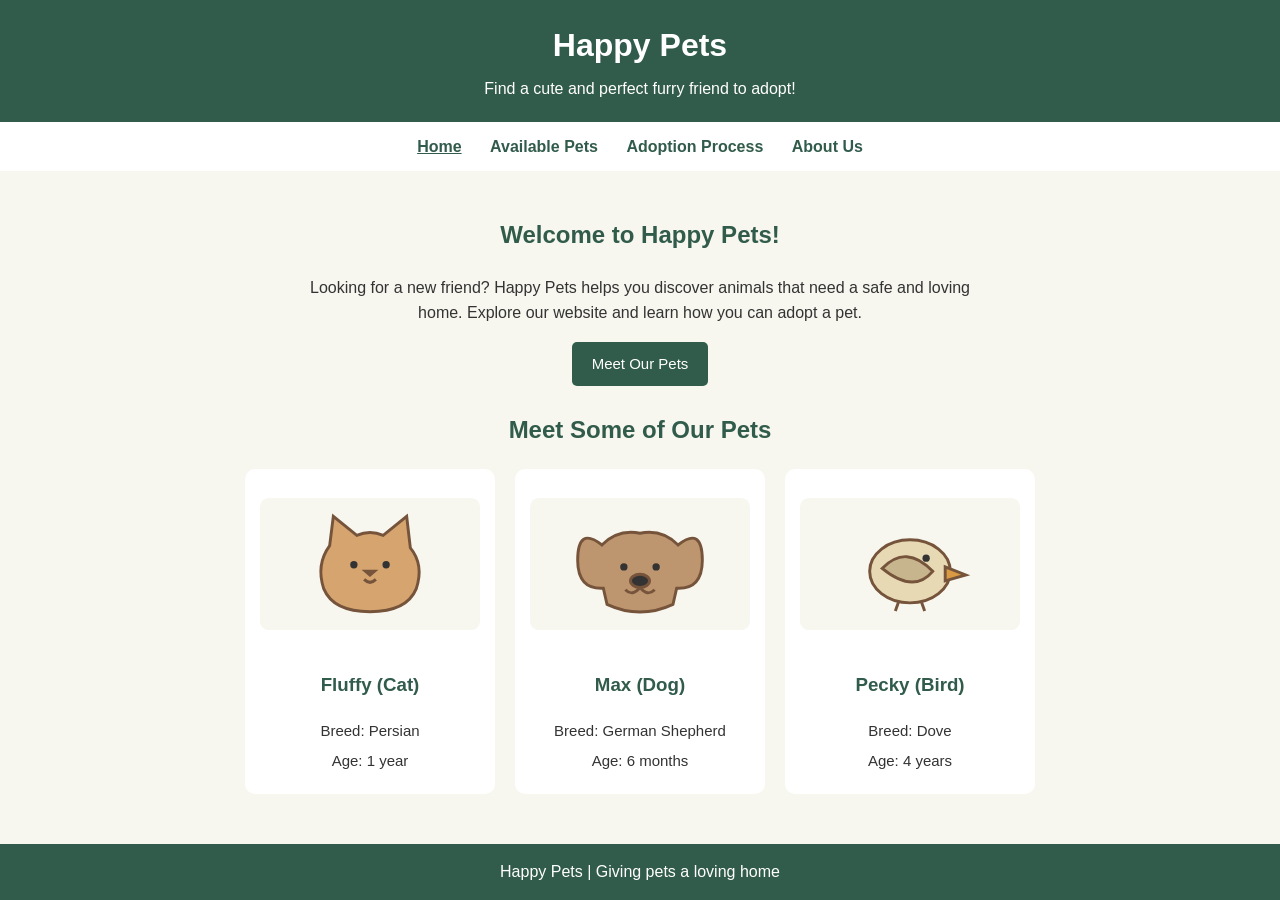
<file: index.html>
<!DOCTYPE html>
<html lang="en">
<head>
    <meta charset="UTF-8">
    <meta name="viewport" content="width=device-width, initial-scale=1.0">
    <title>Home - Happy Pets</title>
    <link rel="stylesheet" href="style.css">
</head>
<body>
    <header>
        <h1>Happy Pets</h1>
        <p>Find a cute and perfect furry friend to adopt!</p>
    </header>

    <nav>
        <a href="index.html" class="active">Home</a>
        <a href="pets.html">Available Pets</a>
        <a href="adoption.html">Adoption Process</a>
        <a href="about.html">About Us</a>
    </nav>

    <main>
        <section class="intro">
            <h2>Welcome to Happy Pets!</h2>
            <p>Looking for a new friend? Happy Pets helps you discover animals that need a safe and loving home. Explore our website and learn how you can adopt a pet.</p>
            <a class="button" href="pets.html">Meet Our Pets</a>
        </section>

        <h2>Meet Some of Our Pets</h2>
        <div class="pets">
            <div class="pet">
                <img src="images/cat.svg" alt="Fluffy the Cat">
                <h3>Fluffy (Cat)</h3>
                <p>Breed: Persian</p>
                <p>Age: 1 year</p>
            </div>
            <div class="pet">
                <img src="images/dog.svg" alt="Max the Dog">
                <h3>Max (Dog)</h3>
                <p>Breed: German Shepherd</p>
                <p>Age: 6 months</p>
            </div>
            <div class="pet">
                <img src="images/bird.svg" alt="Pecky the Bird">
                <h3>Pecky (Bird)</h3>
                <p>Breed: Dove</p>
                <p>Age: 4 years</p>
            </div>
        </div>
    </main>

    <footer>
        <p>Happy Pets | Giving pets a loving home</p>
    </footer>
</body>
</html>
</file>
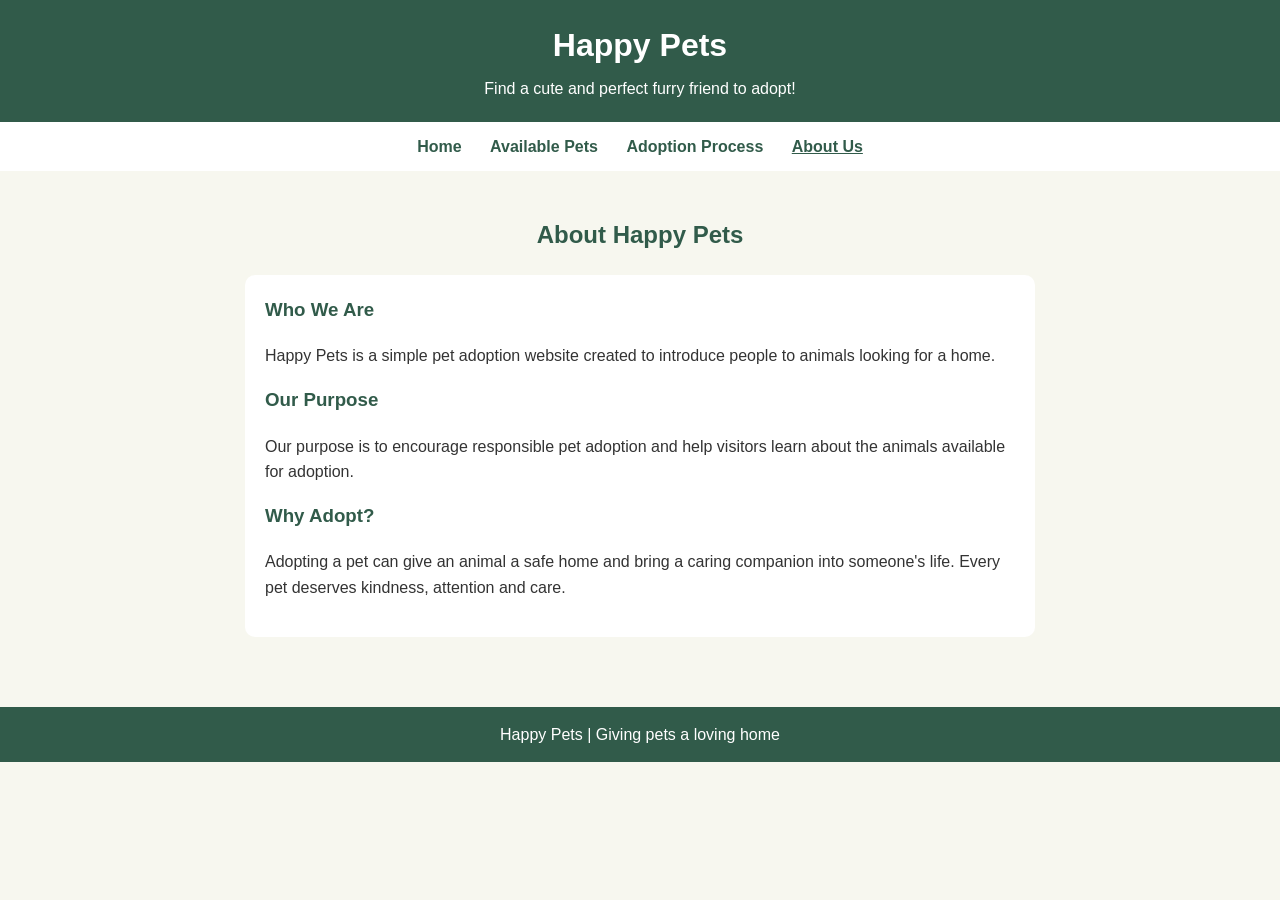
<file: about.html>
<!DOCTYPE html>
<html lang="en">
<head>
    <meta charset="UTF-8">
    <meta name="viewport" content="width=device-width, initial-scale=1.0">
    <title>About Us - Happy Pets</title>
    <link rel="stylesheet" href="style.css">
</head>
<body>
    <header>
        <h1>Happy Pets</h1>
        <p>Find a cute and perfect furry friend to adopt!</p>
    </header>

    <nav>
        <a href="index.html">Home</a>
        <a href="pets.html">Available Pets</a>
        <a href="adoption.html">Adoption Process</a>
        <a href="about.html" class="active">About Us</a>
    </nav>

    <main>
        <h2>About Happy Pets</h2>
        <div class="content-box">
            <h3>Who We Are</h3>
            <p>Happy Pets is a simple pet adoption website created to introduce people to animals looking for a home.</p>

            <h3>Our Purpose</h3>
            <p>Our purpose is to encourage responsible pet adoption and help visitors learn about the animals available for adoption.</p>

            <h3>Why Adopt?</h3>
            <p>Adopting a pet can give an animal a safe home and bring a caring companion into someone's life. Every pet deserves kindness, attention and care.</p>
        </div>
    </main>

    <footer>
        <p>Happy Pets | Giving pets a loving home</p>
    </footer>
</body>
</html>
</file>
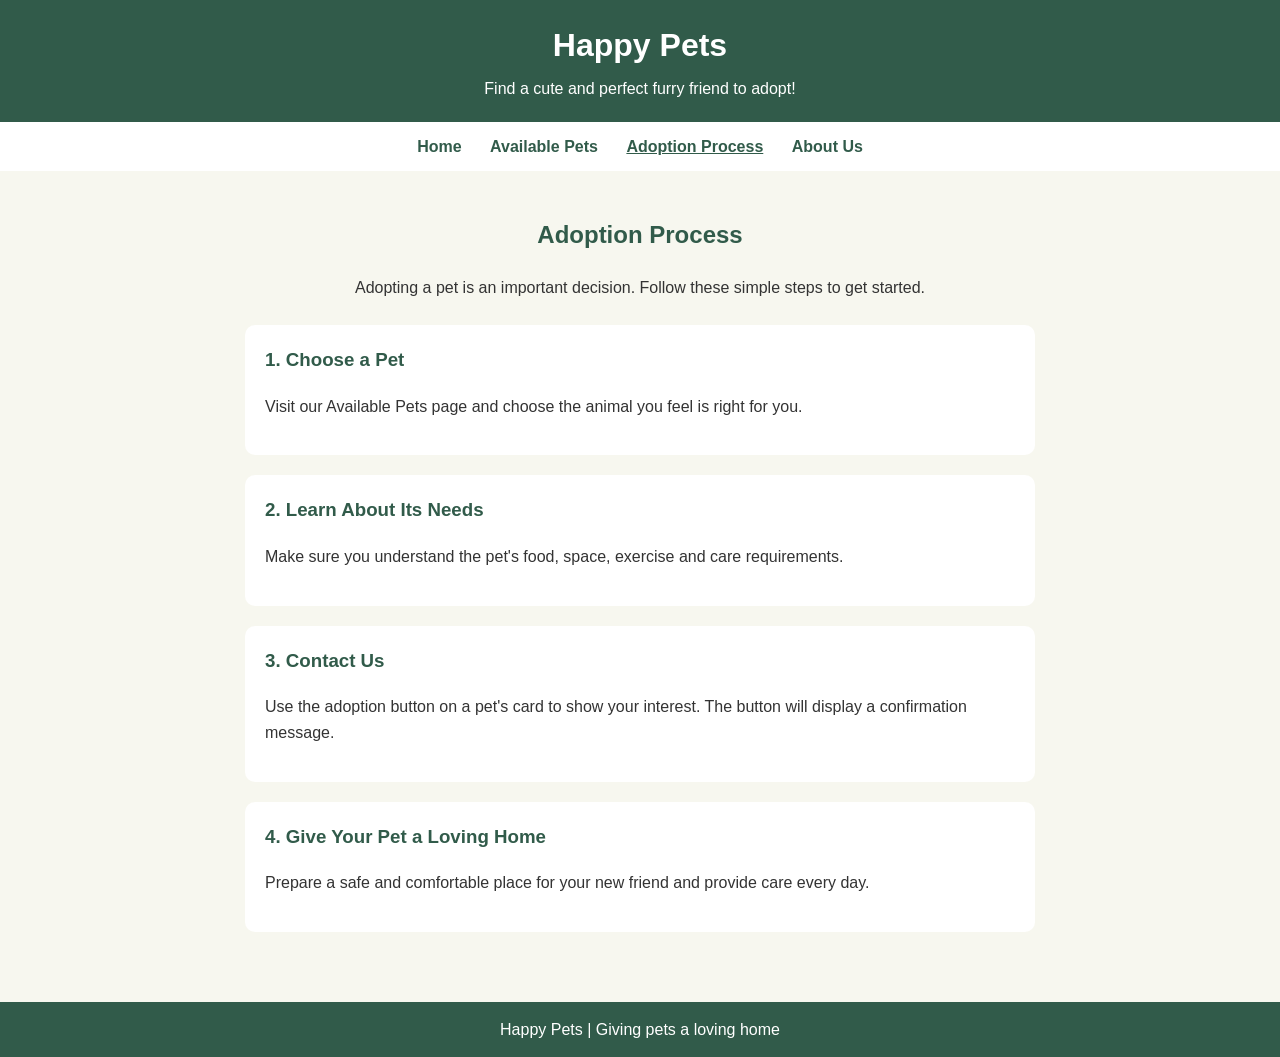
<file: adoption.html>
<!DOCTYPE html>
<html lang="en">
<head>
    <meta charset="UTF-8">
    <meta name="viewport" content="width=device-width, initial-scale=1.0">
    <title>Adoption Process - Happy Pets</title>
    <link rel="stylesheet" href="style.css">
</head>
<body>
    <header>
        <h1>Happy Pets</h1>
        <p>Find a cute and perfect furry friend to adopt!</p>
    </header>

    <nav>
        <a href="index.html">Home</a>
        <a href="pets.html">Available Pets</a>
        <a href="adoption.html" class="active">Adoption Process</a>
        <a href="about.html">About Us</a>
    </nav>

    <main>
        <h2>Adoption Process</h2>
        <p class="intro">Adopting a pet is an important decision. Follow these simple steps to get started.</p>

        <div class="content-box">
            <h3>1. Choose a Pet</h3>
            <p>Visit our Available Pets page and choose the animal you feel is right for you.</p>
        </div>
        <div class="content-box">
            <h3>2. Learn About Its Needs</h3>
            <p>Make sure you understand the pet's food, space, exercise and care requirements.</p>
        </div>
        <div class="content-box">
            <h3>3. Contact Us</h3>
            <p>Use the adoption button on a pet's card to show your interest. The button will display a confirmation message.</p>
        </div>
        <div class="content-box">
            <h3>4. Give Your Pet a Loving Home</h3>
            <p>Prepare a safe and comfortable place for your new friend and provide care every day.</p>
        </div>
    </main>

    <footer>
        <p>Happy Pets | Giving pets a loving home</p>
    </footer>
</body>
</html>
</file>
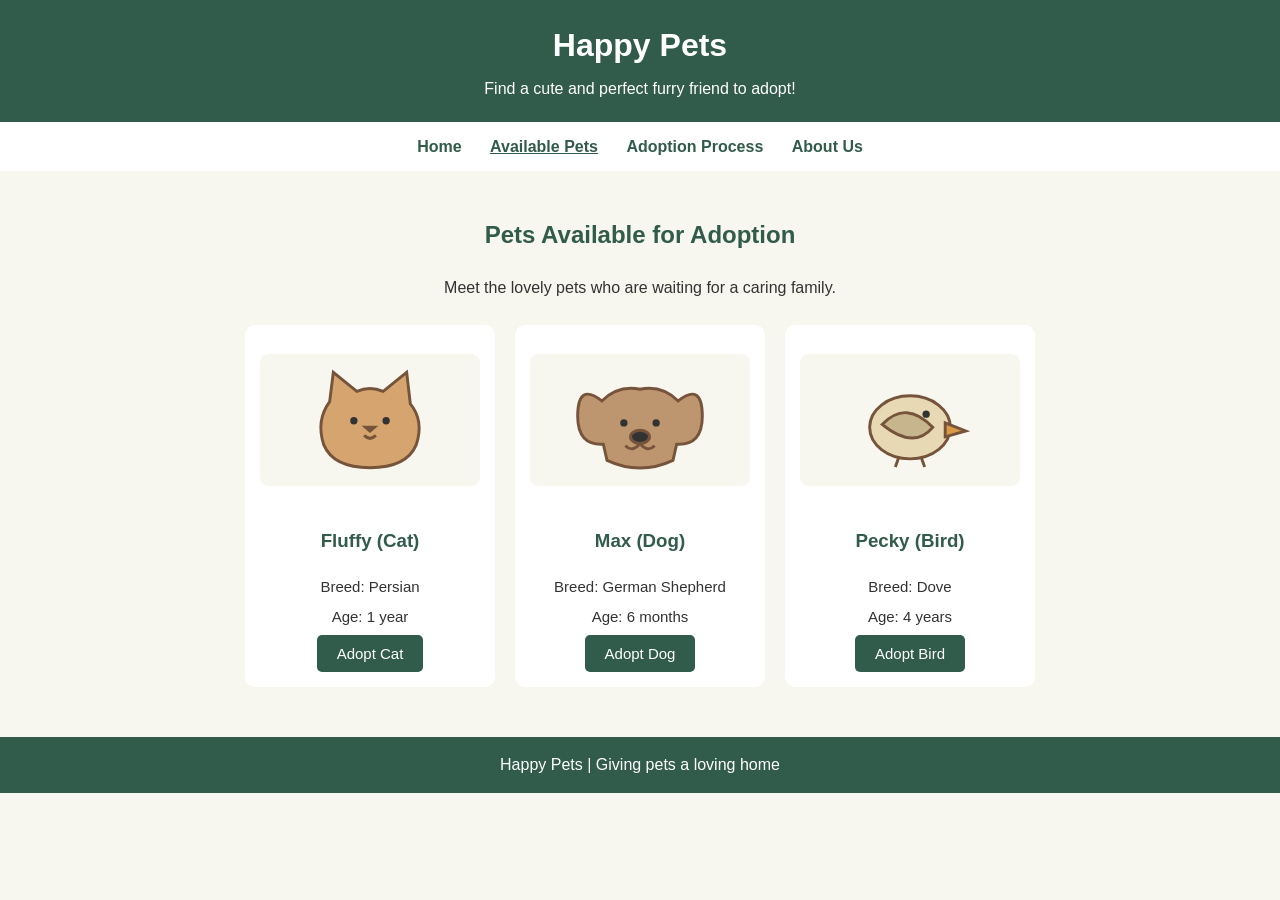
<file: pets.html>
<!DOCTYPE html>
<html lang="en">
<head>
    <meta charset="UTF-8">
    <meta name="viewport" content="width=device-width, initial-scale=1.0">
    <title>Available Pets - Happy Pets</title>
    <link rel="stylesheet" href="style.css">
</head>
<body>
    <header>
        <h1>Happy Pets</h1>
        <p>Find a cute and perfect furry friend to adopt!</p>
    </header>

    <nav>
        <a href="index.html">Home</a>
        <a href="pets.html" class="active">Available Pets</a>
        <a href="adoption.html">Adoption Process</a>
        <a href="about.html">About Us</a>
    </nav>

    <main>
        <h2>Pets Available for Adoption</h2>
        <p class="intro">Meet the lovely pets who are waiting for a caring family.</p>

        <div class="pets">
            <div class="pet">
                <img src="images/cat.svg" alt="Fluffy the Cat">
                <h3>Fluffy (Cat)</h3>
                <p>Breed: Persian</p>
                <p>Age: 1 year</p>
                <button onclick="adoptPet('Fluffy')">Adopt Cat</button>
            </div>
            <div class="pet">
                <img src="images/dog.svg" alt="Max the Dog">
                <h3>Max (Dog)</h3>
                <p>Breed: German Shepherd</p>
                <p>Age: 6 months</p>
                <button onclick="adoptPet('Max')">Adopt Dog</button>
            </div>
            <div class="pet">
                <img src="images/bird.svg" alt="Pecky the Bird">
                <h3>Pecky (Bird)</h3>
                <p>Breed: Dove</p>
                <p>Age: 4 years</p>
                <button onclick="adoptPet('Pecky')">Adopt Bird</button>
            </div>
        </div>

        <script>
            function adoptPet(petName) {
                window.alert("Thank you for your interest in adopting " + petName + "!");
            }
        </script>
    </main>

    <footer>
        <p>Happy Pets | Giving pets a loving home</p>
    </footer>
</body>
</html>
</file>
<file: style.css>
/* Name: Leena Khuram | Roll Number: 26i-3186 | Section: D */

body {
    background-color: #f7f7ef;
    color: #333333;
    font-family: Arial, sans-serif;
    text-align: center;
    margin: 0;
    line-height: 1.6;
}

header {
    background-color: #315b4a;
    color: white;
    padding: 20px;
}

header h1 {
    margin: 0;
}

header p {
    margin: 5px 0 0;
}

nav {
    background-color: #ffffff;
    padding: 12px;
}

nav a {
    color: #315b4a;
    text-decoration: none;
    font-weight: bold;
    margin: 0 12px;
}

nav a:hover, nav a.active {
    text-decoration: underline;
}

main {
    padding: 25px 20px;
    max-width: 1100px;
    margin: auto;
}

h2, h3 {
    color: #315b4a;
}

.intro {
    max-width: 700px;
    margin: 0 auto 25px;
}

.pets {
    display: flex;
    justify-content: center;
    gap: 20px;
    flex-wrap: wrap;
}

.pet {
    background-color: white;
    width: 250px;
    padding: 15px;
    border-radius: 10px;
    box-sizing: border-box;
}

.pet img {
    width: 100%;
    height: 160px;
    object-fit: contain;
    border-radius: 8px;
}

.pet p {
    font-size: 15px;
    margin: 6px 0;
}

button, .button {
    display: inline-block;
    background-color: #315b4a;
    color: white;
    padding: 10px 20px;
    border: none;
    border-radius: 5px;
    cursor: pointer;
    text-decoration: none;
    font-size: 15px;
}

button:hover, .button:hover {
    background-color: #244638;
}

.content-box {
    background-color: white;
    max-width: 750px;
    margin: 20px auto;
    padding: 20px;
    border-radius: 10px;
    text-align: left;
}

.content-box h3 {
    margin-top: 0;
}

footer {
    background-color: #315b4a;
    color: white;
    padding: 15px;
    margin-top: 25px;
}

footer p {
    margin: 0;
}

@media (max-width: 600px) {
    nav a {
        display: inline-block;
        margin: 5px 8px;
    }

    main {
        padding: 20px 12px;
    }

    .pet {
        width: 100%;
        max-width: 300px;
    }
}
</file>
